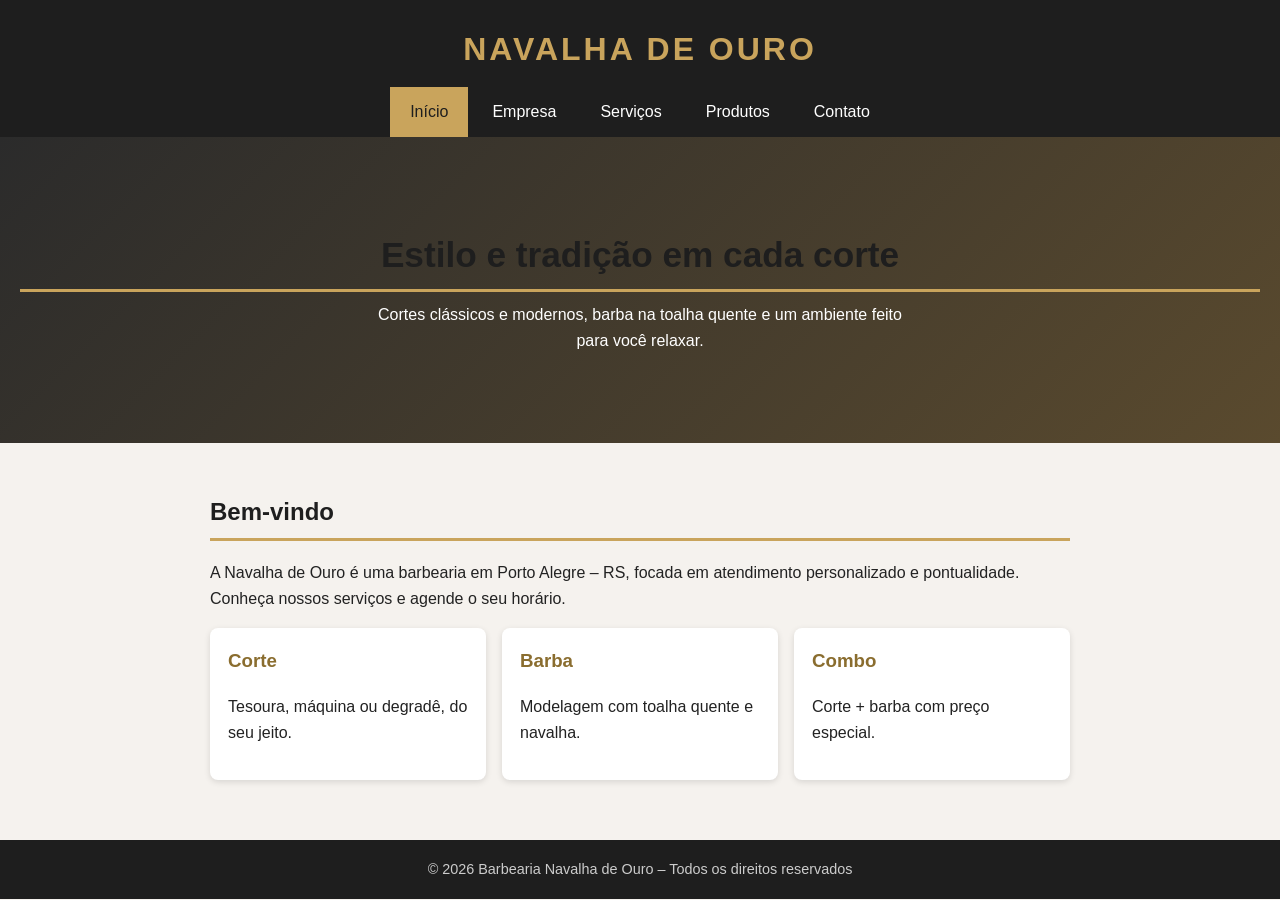
<file: index.html>
<!DOCTYPE html>
<html lang="pt-br">
<head>
<meta charset="UTF-8">
<meta name="viewport" content="width=device-width, initial-scale=1">
<title>Barbearia Navalha de Ouro</title>
<link rel="stylesheet" href="style.css">
</head>
<body>
<header>
  <h1>NAVALHA DE OURO</h1>
  <nav>
    <a href="index.html" class="ativo">Início</a>
    <a href="empresa.html">Empresa</a>
    <a href="servicos.html">Serviços</a>
    <a href="produtos.html">Produtos</a>
    <a href="contato.html">Contato</a>
  </nav>
</header>
<section class="hero">
  <h2>Estilo e tradição em cada corte</h2>
  <p>Cortes clássicos e modernos, barba na toalha quente e um ambiente feito para você relaxar.</p>
</section>
<main>
  <h2>Bem-vindo</h2>
  <p>A Navalha de Ouro é uma barbearia em Porto Alegre – RS, focada em atendimento personalizado e pontualidade. Conheça nossos serviços e agende o seu horário.</p>
  <div class="cards">
    <div class="card"><h3>Corte</h3><p>Tesoura, máquina ou degradê, do seu jeito.</p></div>
    <div class="card"><h3>Barba</h3><p>Modelagem com toalha quente e navalha.</p></div>
    <div class="card"><h3>Combo</h3><p>Corte + barba com preço especial.</p></div>
  </div>
</main>
<footer>&copy; 2026 Barbearia Navalha de Ouro – Todos os direitos reservados</footer>
</body>
</html>
</file>
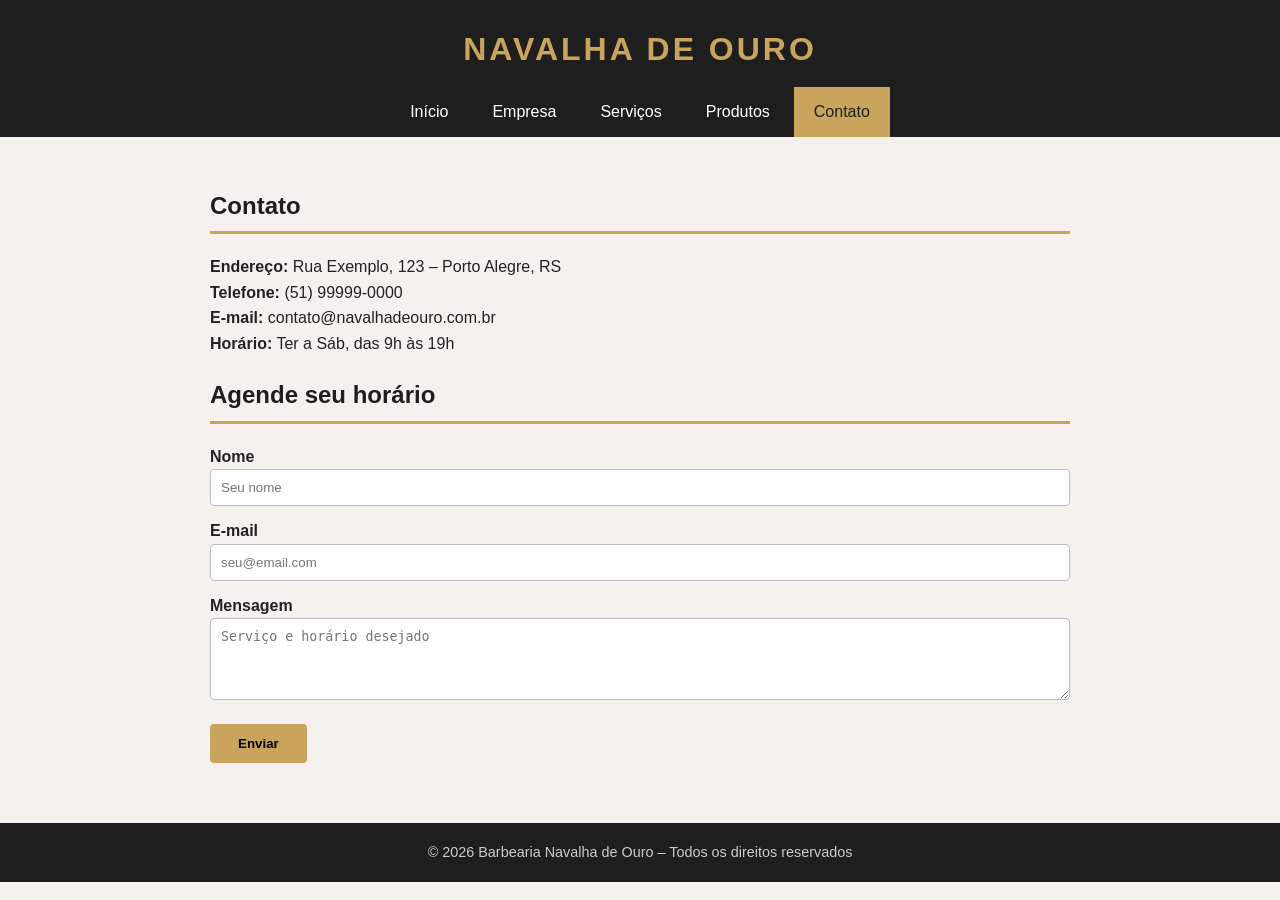
<file: contato.html>
<!DOCTYPE html>
<html lang="pt-br">
<head>
<meta charset="UTF-8">
<meta name="viewport" content="width=device-width, initial-scale=1">
<title>Contato – Navalha de Ouro</title>
<link rel="stylesheet" href="style.css">
</head>
<body>
<header>
  <h1>NAVALHA DE OURO</h1>
  <nav>
    <a href="index.html">Início</a>
    <a href="empresa.html">Empresa</a>
    <a href="servicos.html">Serviços</a>
    <a href="produtos.html">Produtos</a>
    <a href="contato.html" class="ativo">Contato</a>
  </nav>
</header>
<main>
  <h2>Contato</h2>
  <p><strong>Endereço:</strong> Rua Exemplo, 123 – Porto Alegre, RS<br>
     <strong>Telefone:</strong> (51) 99999-0000<br>
     <strong>E-mail:</strong> contato@navalhadeouro.com.br<br>
     <strong>Horário:</strong> Ter a Sáb, das 9h às 19h</p>
  <h2>Agende seu horário</h2>
  <form>
    <label for="nome">Nome</label>
    <input type="text" id="nome" placeholder="Seu nome">
    <label for="email">E-mail</label>
    <input type="email" id="email" placeholder="seu@email.com">
    <label for="msg">Mensagem</label>
    <textarea id="msg" rows="4" placeholder="Serviço e horário desejado"></textarea>
    <button type="button">Enviar</button>
  </form>
</main>
<footer>&copy; 2026 Barbearia Navalha de Ouro – Todos os direitos reservados</footer>
</body>
</html>
</file>
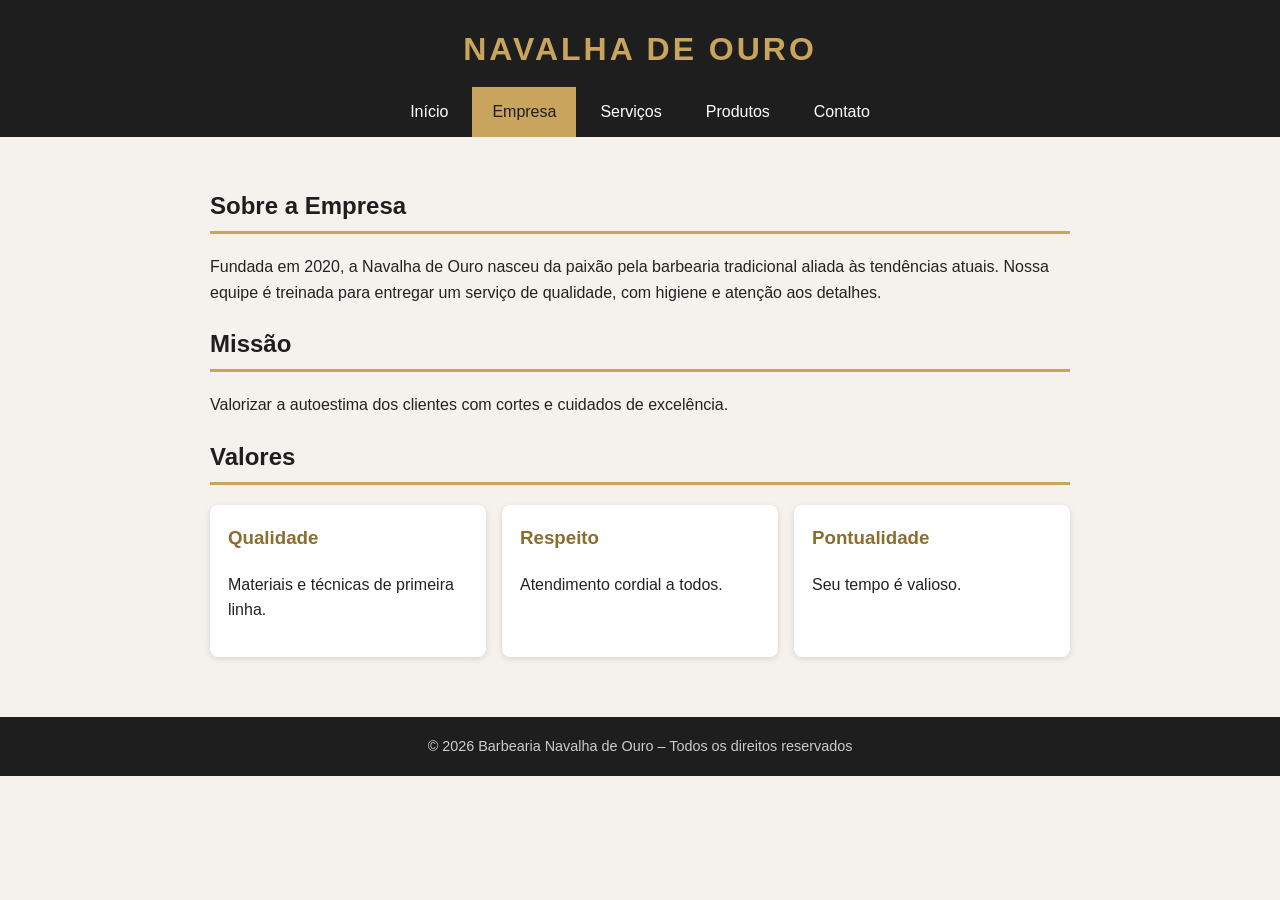
<file: empresa.html>
<!DOCTYPE html>
<html lang="pt-br">
<head>
<meta charset="UTF-8">
<meta name="viewport" content="width=device-width, initial-scale=1">
<title>Empresa – Navalha de Ouro</title>
<link rel="stylesheet" href="style.css">
</head>
<body>
<header>
  <h1>NAVALHA DE OURO</h1>
  <nav>
    <a href="index.html">Início</a>
    <a href="empresa.html" class="ativo">Empresa</a>
    <a href="servicos.html">Serviços</a>
    <a href="produtos.html">Produtos</a>
    <a href="contato.html">Contato</a>
  </nav>
</header>
<main>
  <h2>Sobre a Empresa</h2>
  <p>Fundada em 2020, a Navalha de Ouro nasceu da paixão pela barbearia tradicional aliada às tendências atuais. Nossa equipe é treinada para entregar um serviço de qualidade, com higiene e atenção aos detalhes.</p>
  <h2>Missão</h2>
  <p>Valorizar a autoestima dos clientes com cortes e cuidados de excelência.</p>
  <h2>Valores</h2>
  <div class="cards">
    <div class="card"><h3>Qualidade</h3><p>Materiais e técnicas de primeira linha.</p></div>
    <div class="card"><h3>Respeito</h3><p>Atendimento cordial a todos.</p></div>
    <div class="card"><h3>Pontualidade</h3><p>Seu tempo é valioso.</p></div>
  </div>
</main>
<footer>&copy; 2026 Barbearia Navalha de Ouro – Todos os direitos reservados</footer>
</body>
</html>
</file>
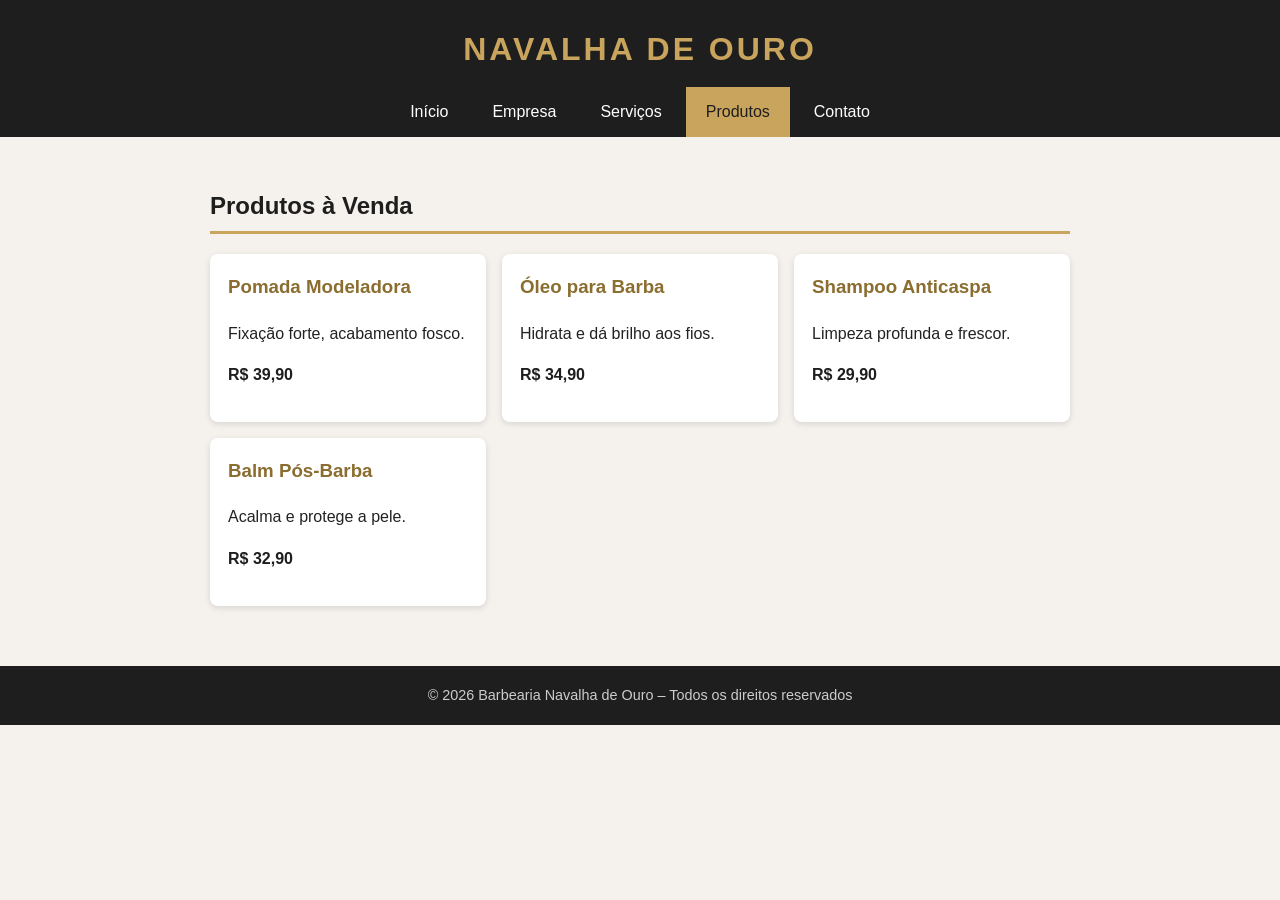
<file: produtos.html>
<!DOCTYPE html>
<html lang="pt-br">
<head>
<meta charset="UTF-8">
<meta name="viewport" content="width=device-width, initial-scale=1">
<title>Produtos – Navalha de Ouro</title>
<link rel="stylesheet" href="style.css">
</head>
<body>
<header>
  <h1>NAVALHA DE OURO</h1>
  <nav>
    <a href="index.html">Início</a>
    <a href="empresa.html">Empresa</a>
    <a href="servicos.html">Serviços</a>
    <a href="produtos.html" class="ativo">Produtos</a>
    <a href="contato.html">Contato</a>
  </nav>
</header>
<main>
  <h2>Produtos à Venda</h2>
  <div class="cards">
    <div class="card"><h3>Pomada Modeladora</h3><p>Fixação forte, acabamento fosco.</p><p class="preco">R$ 39,90</p></div>
    <div class="card"><h3>Óleo para Barba</h3><p>Hidrata e dá brilho aos fios.</p><p class="preco">R$ 34,90</p></div>
    <div class="card"><h3>Shampoo Anticaspa</h3><p>Limpeza profunda e frescor.</p><p class="preco">R$ 29,90</p></div>
    <div class="card"><h3>Balm Pós-Barba</h3><p>Acalma e protege a pele.</p><p class="preco">R$ 32,90</p></div>
  </div>
</main>
<footer>&copy; 2026 Barbearia Navalha de Ouro – Todos os direitos reservados</footer>
</body>
</html>
</file>
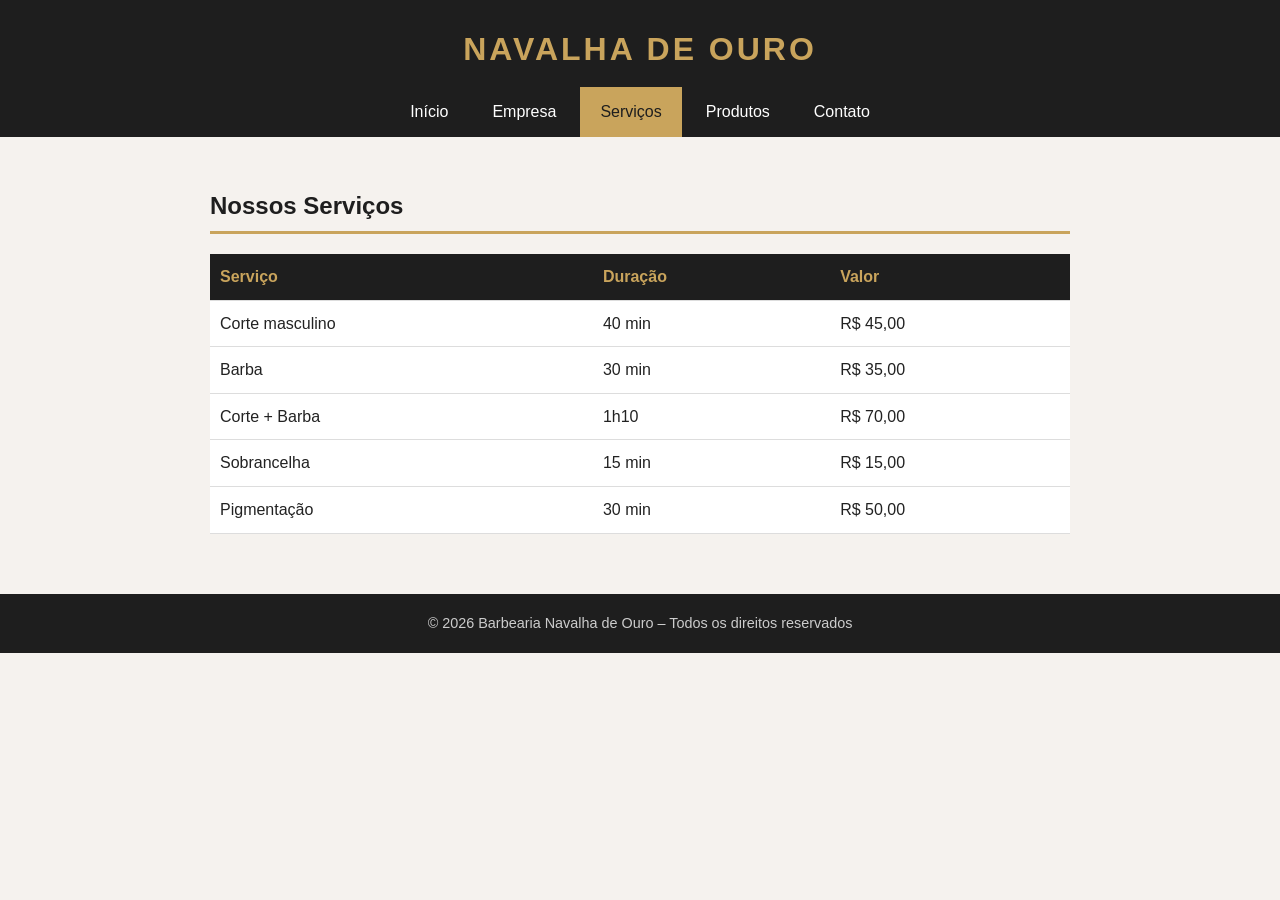
<file: servicos.html>
<!DOCTYPE html>
<html lang="pt-br">
<head>
<meta charset="UTF-8">
<meta name="viewport" content="width=device-width, initial-scale=1">
<title>Serviços – Navalha de Ouro</title>
<link rel="stylesheet" href="style.css">
</head>
<body>
<header>
  <h1>NAVALHA DE OURO</h1>
  <nav>
    <a href="index.html">Início</a>
    <a href="empresa.html">Empresa</a>
    <a href="servicos.html" class="ativo">Serviços</a>
    <a href="produtos.html">Produtos</a>
    <a href="contato.html">Contato</a>
  </nav>
</header>
<main>
  <h2>Nossos Serviços</h2>
  <table>
    <tr><th>Serviço</th><th>Duração</th><th>Valor</th></tr>
    <tr><td>Corte masculino</td><td>40 min</td><td>R$ 45,00</td></tr>
    <tr><td>Barba</td><td>30 min</td><td>R$ 35,00</td></tr>
    <tr><td>Corte + Barba</td><td>1h10</td><td>R$ 70,00</td></tr>
    <tr><td>Sobrancelha</td><td>15 min</td><td>R$ 15,00</td></tr>
    <tr><td>Pigmentação</td><td>30 min</td><td>R$ 50,00</td></tr>
  </table>
</main>
<footer>&copy; 2026 Barbearia Navalha de Ouro – Todos os direitos reservados</footer>
</body>
</html>
</file>
<file: style.css>
* { box-sizing: border-box; }
body { margin: 0; font-family: Arial, Helvetica, sans-serif; color: #222; background: #f5f2ee; line-height: 1.6; }
header { background: #1e1e1e; color: #fff; text-align: center; padding: 24px 12px 0; }
header h1 { margin: 0 0 12px; letter-spacing: 3px; color: #c9a45c; }
nav { display: flex; justify-content: center; flex-wrap: wrap; gap: 4px; }
nav a { color: #fff; text-decoration: none; padding: 12px 20px; }
nav a:hover, nav a.ativo { background: #c9a45c; color: #1e1e1e; }
.hero { background: linear-gradient(135deg, #2b2b2b, #5a4a2e); color: #fff; text-align: center; padding: 90px 20px; }
.hero h2 { font-size: 2.2rem; margin: 0 0 10px; }
.hero p { max-width: 560px; margin: 0 auto; }
main { max-width: 900px; margin: 0 auto; padding: 30px 20px; }
h2 { color: #1e1e1e; border-bottom: 3px solid #c9a45c; padding-bottom: 6px; }
.cards { display: grid; grid-template-columns: repeat(auto-fit, minmax(220px, 1fr)); gap: 16px; }
.card { background: #fff; border-radius: 8px; padding: 18px; box-shadow: 0 2px 6px rgba(0,0,0,.12); }
.card h3 { margin-top: 0; color: #8a6d2f; }
.preco { font-weight: bold; color: #1e1e1e; }
table { width: 100%; border-collapse: collapse; background: #fff; }
th, td { padding: 10px; border-bottom: 1px solid #ddd; text-align: left; }
th { background: #1e1e1e; color: #c9a45c; }
form label { display: block; margin-top: 12px; font-weight: bold; }
form input, form textarea { width: 100%; padding: 10px; border: 1px solid #bbb; border-radius: 4px; }
form button { margin-top: 16px; background: #c9a45c; border: 0; padding: 12px 28px; font-weight: bold; cursor: pointer; border-radius: 4px; }
footer { background: #1e1e1e; color: #ccc; text-align: center; padding: 18px; margin-top: 30px; font-size: .9rem; }
</file>
